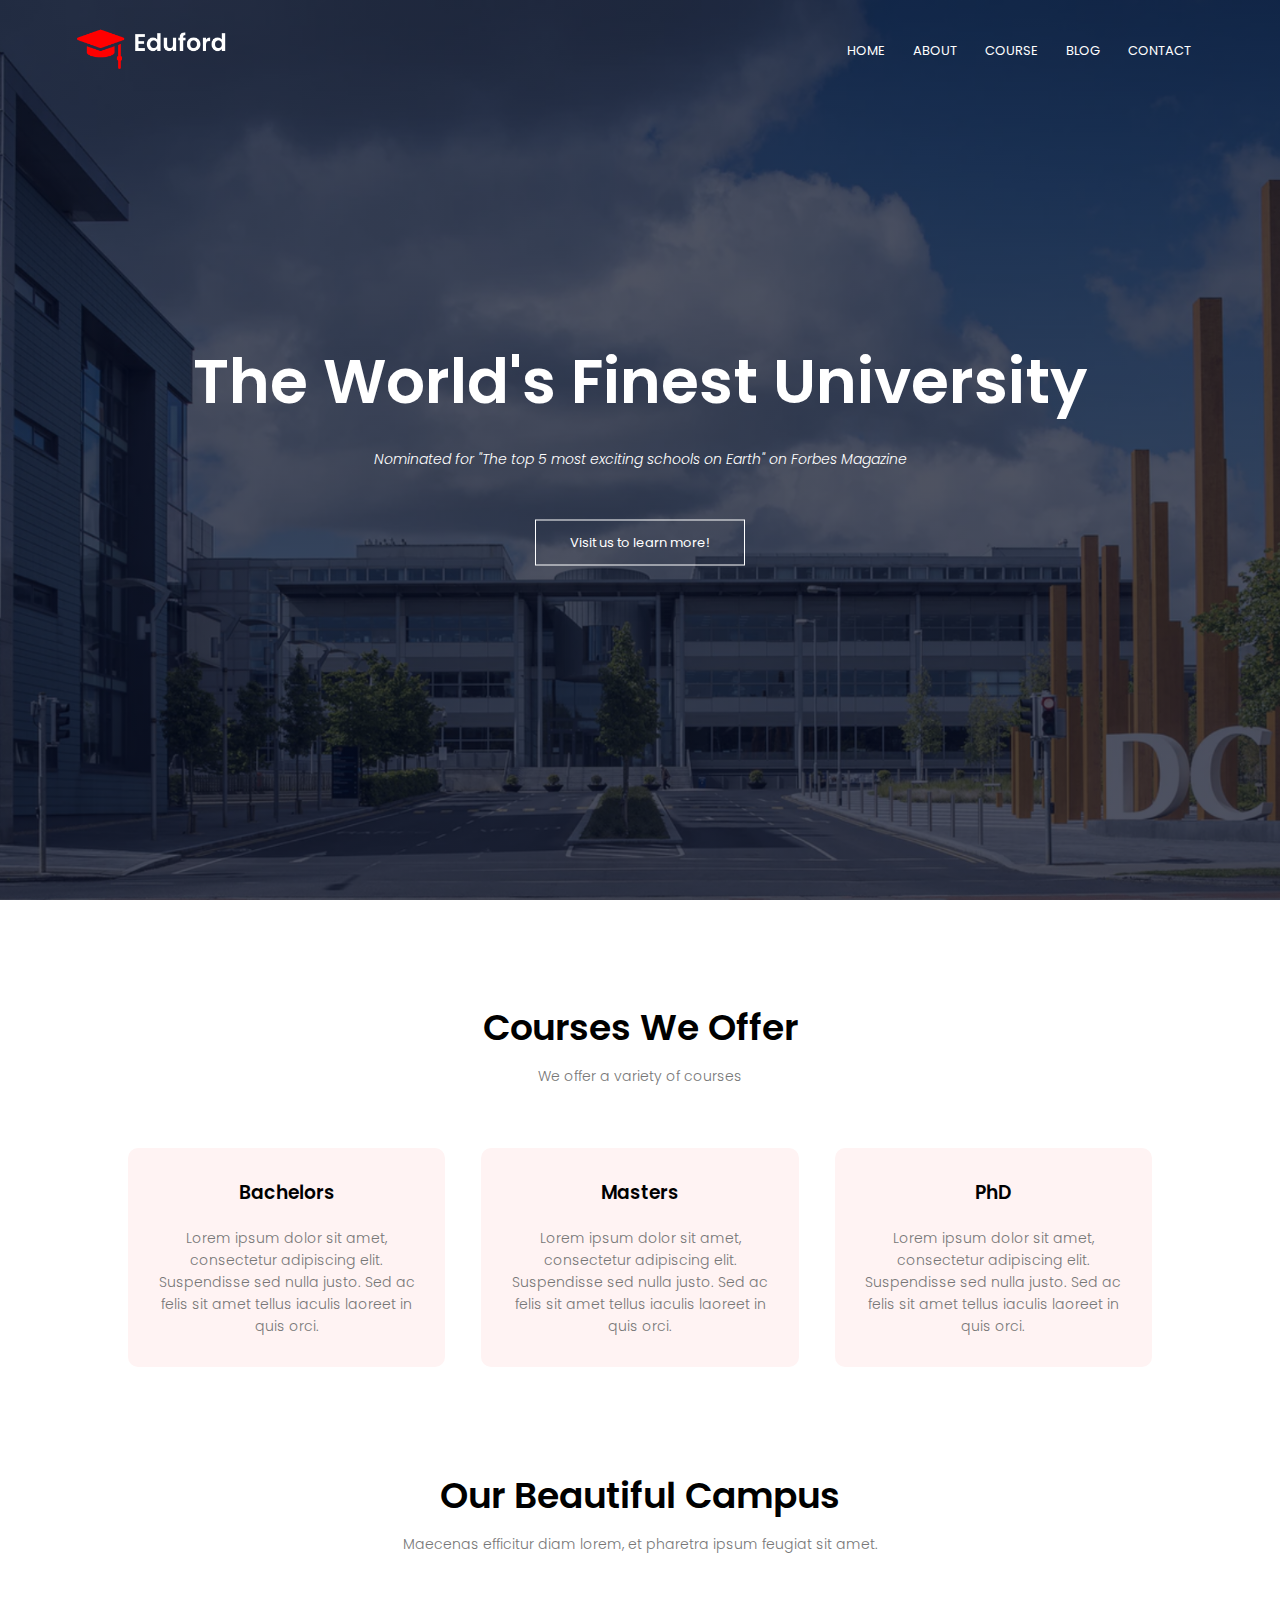
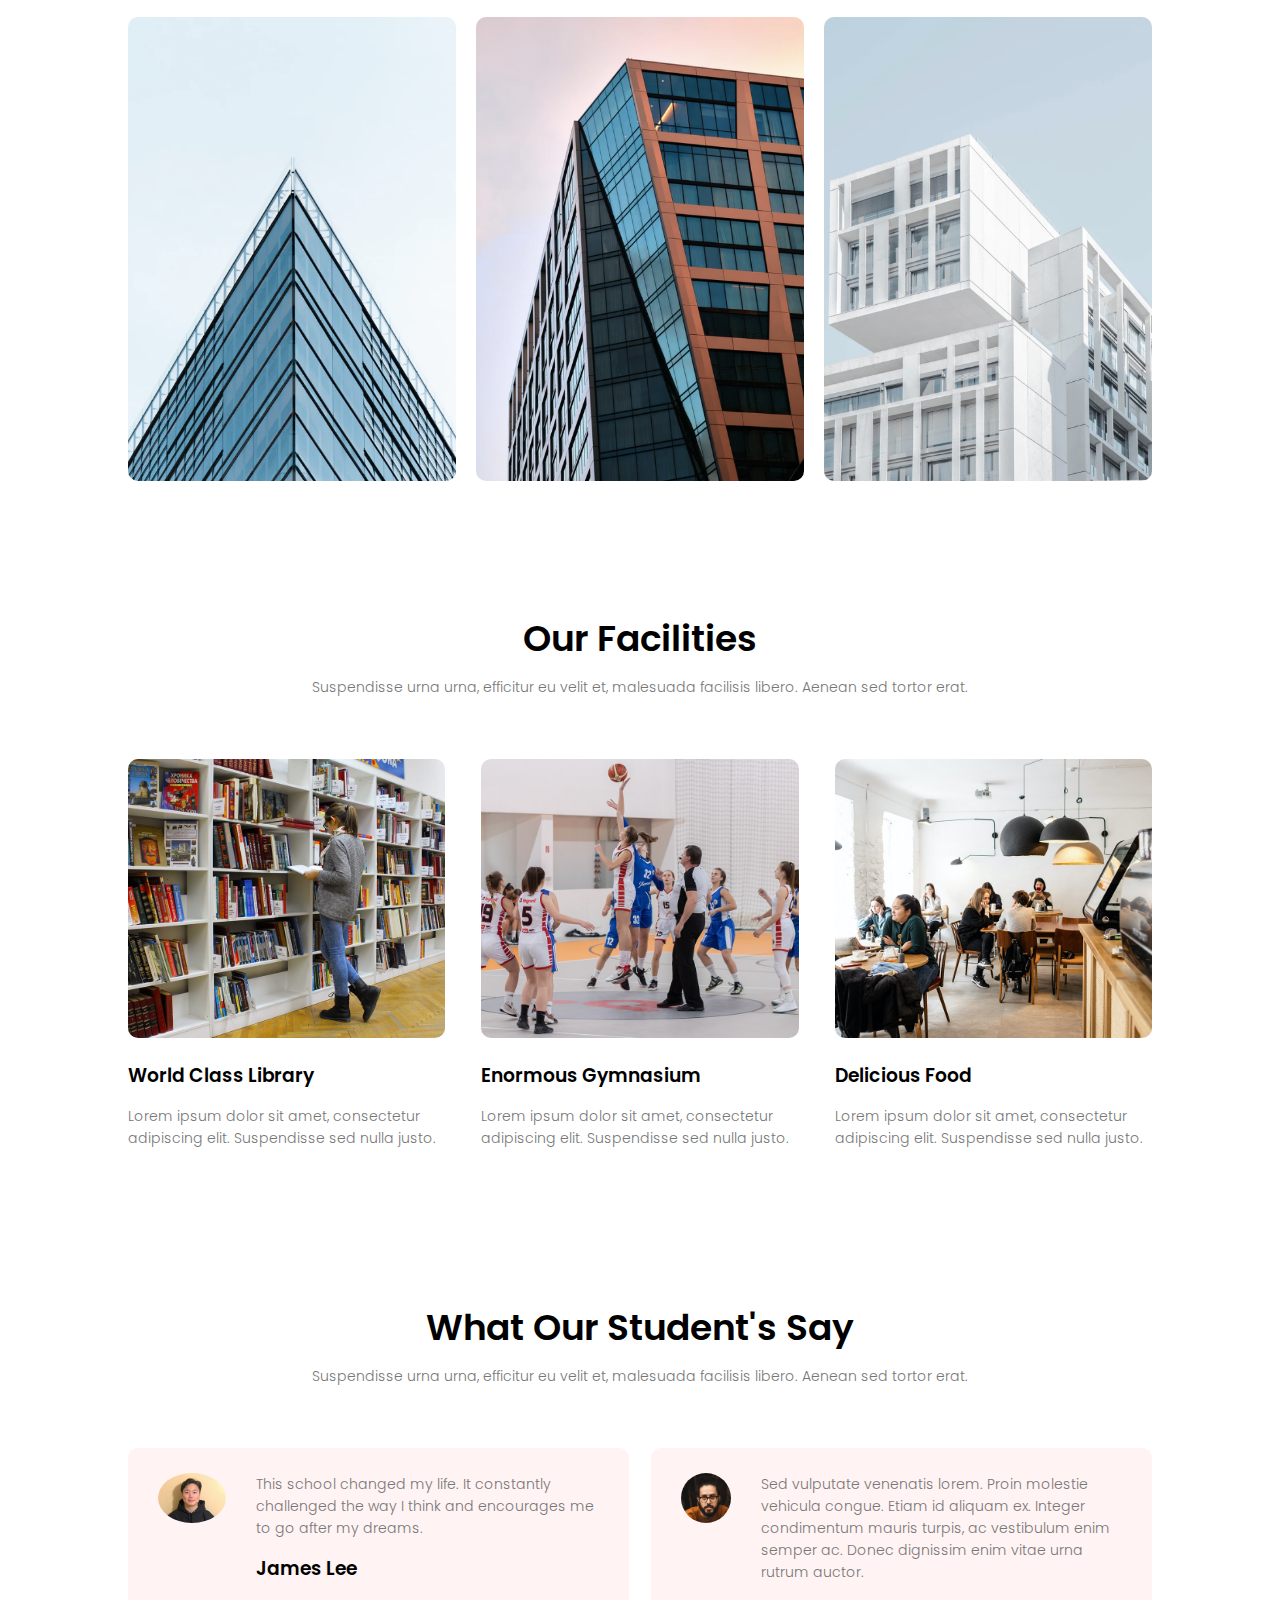
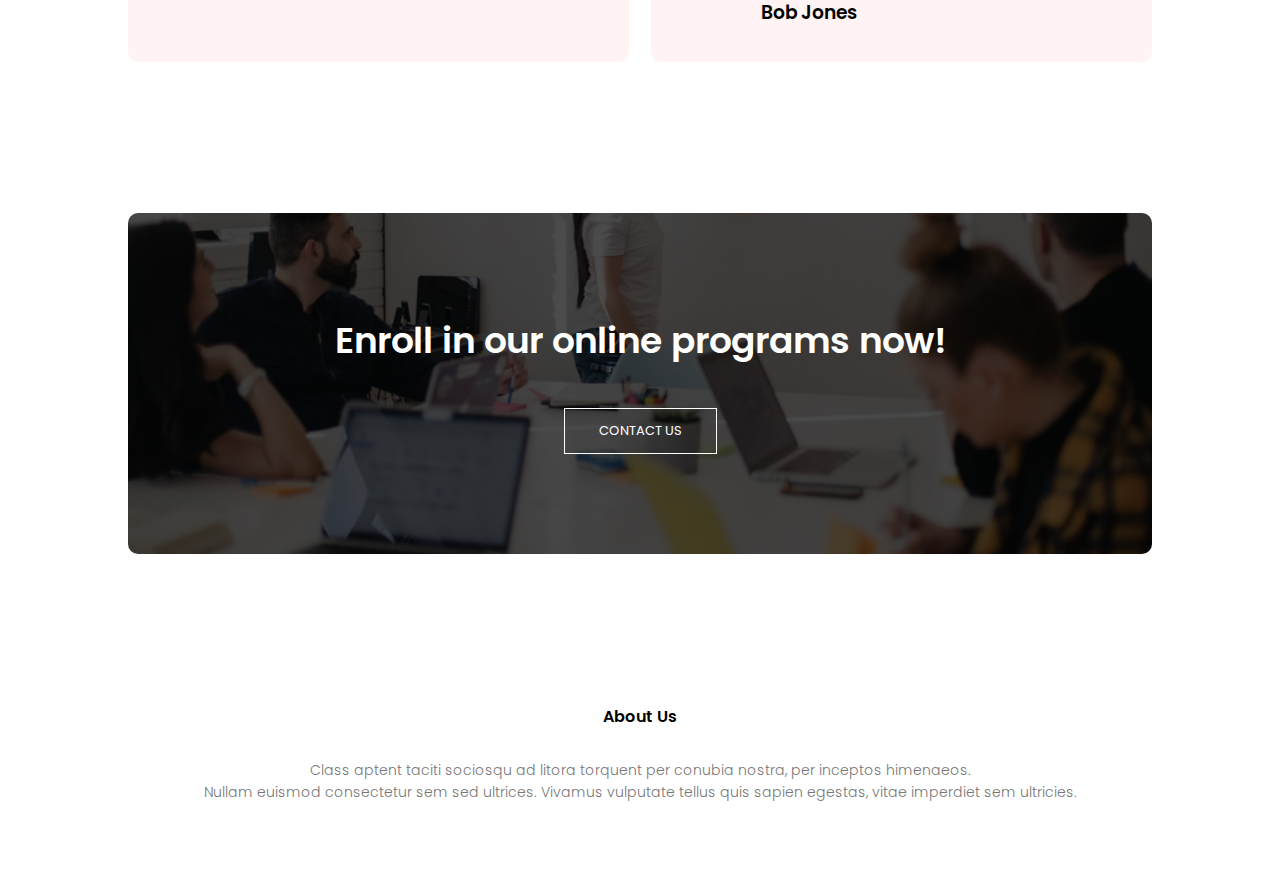
<file: index.html>
<!DOCTYPE html>
<html lang="en">
<head>
    <meta charset="UTF-8">
    <meta http-equiv="X-UA-Compatible" content="IE=edge">
    <meta name="viewport" content="width=device-width, initial-scale=1.0">
    <title>James' University Website</title>
    <link rel="stylesheet" href="style.css">
    <link rel="preconnect" href="https://fonts.googleapis.com">
    <link rel="preconnect" href="https://fonts.gstatic.com" crossorigin>
    <link href="https://fonts.googleapis.com/css2?family=Poppins:wght@100;200;300;400;600;700&display=swap" rel="stylesheet">
    <link rel="stylesheet" href="https://cdnjs.cloudflare.com/ajax/libs/font-awesome/6.1.2/css/all.min.css" integrity="sha512-1sCRPdkRXhBV2PBLUdRb4tMg1w2YPf37qatUFeS7zlBy7jJI8Lf4VHwWfZZfpXtYSLy85pkm9GaYVYMfw5BC1A==" crossorigin="anonymous" referrerpolicy="no-referrer" />
</head>
<body>
    <section class="header">
        <nav>
            <a href="index.html"><img src="images/logo.png" alt=""></a>
            <div class="nav-links" id="navLinks">
                <i class="fa fa-solid fa-xmark" onclick="hideMenu()"></i>
                <ul>
                    <li><a href="index.html">HOME</a></li>
                    <li><a href="about.html">ABOUT</a></li>
                    <li><a href="course.html">COURSE</a></li>
                    <li><a href="blog.html">BLOG</a></li>
                    <li><a href="contact.html">CONTACT</a></li>
                </ul>
            </div>
            <i class="fa fa-solid fa-bars" onclick="showMenu()"></i>
        </nav>
    
    <div class="text-box">
        <h1>The World's Finest University</h1>
        <p> 
            <em>
            Nominated for "The top 5 most exciting schools on Earth" on Forbes Magazine
            </em>
        </p>
        <a href="" class="hero-btn">Visit us to learn more!</a>
    </div>

    </section>

<!-- Course -->

<section class="course">
    <h1>Courses We Offer</h1>
    <p>We offer a variety of courses</p>

    <div class="row">
        <div class="course-col">
            <h3>Bachelors</h3>
            <p>
                Lorem ipsum dolor sit amet, consectetur adipiscing elit. Suspendisse sed nulla justo. Sed ac felis sit amet tellus iaculis laoreet in quis orci.</p>
        </div>
        <div class="course-col">
            <h3>Masters</h3>
            <p>
                Lorem ipsum dolor sit amet, consectetur adipiscing elit. Suspendisse sed nulla justo. Sed ac felis sit amet tellus iaculis laoreet in quis orci.</p>
        </div>
        <div class="course-col">
            <h3>PhD</h3>
            <p>
                Lorem ipsum dolor sit amet, consectetur adipiscing elit. Suspendisse sed nulla justo. Sed ac felis sit amet tellus iaculis laoreet in quis orci.</p>
        </div>
    </div>

</section>

<!-- campus -->

<section class="campus">
    <h1>Our Beautiful Campus</h1>
    <p>Maecenas efficitur diam lorem, et pharetra ipsum feugiat sit amet.</p>

    <div class="row">
        <div class="campus-col">
            <img src="images/london.png" alt="">
            <div class="layer">
                <h3>LONDON</h3>
            </div>
        </div>
        <div class="campus-col">
            <img src="images/newyork.png" alt="">
            <div class="layer">
                <h3>NEW YORK</h3>
            </div>
        </div>
        <div class="campus-col">
            <img src="images/washington.png" alt="">
            <div class="layer">
                <h3>WASHINGTON</h3>
            </div>
        </div>
    </div>
</section>

<!-- facilities -->

<section class="facilities">
    <h1>Our Facilities</h1>
    <p>Suspendisse urna urna, efficitur eu velit et, malesuada facilisis libero. Aenean sed tortor erat.</p>

    <div class="row">
        <div class="facilities-col">
            <img src="images/library.png" alt="">
            <h3>World Class Library</h3>
            <p>Lorem ipsum dolor sit amet, consectetur adipiscing elit. Suspendisse sed nulla justo.</p>
        </div>
        <div class="facilities-col">
            <img src="images/basketball.png" alt="">
            <h3>Enormous Gymnasium</h3>
            <p>Lorem ipsum dolor sit amet, consectetur adipiscing elit. Suspendisse sed nulla justo.</p>
        </div>
        <div class="facilities-col">
            <img src="images/cafeteria.png" alt="">
            <h3>Delicious Food</h3>
            <p>Lorem ipsum dolor sit amet, consectetur adipiscing elit. Suspendisse sed nulla justo.</p>
        </div>
    </div>
</section>

<!-- testimonials -->

<section class="testimonial">
    <h1>What Our Student's Say</h1>
    <p>Suspendisse urna urna, efficitur eu velit et, malesuada facilisis libero. Aenean sed tortor erat.</p>

    <div class="row">
        <div class="testimonial-col">
            <img src="images/user1.jpg" alt="">
            <div>
                <p>This school changed my life. It constantly challenged the way I think and encourages me to go after my dreams.
                </p>
                <h3>James Lee</h3>
                <i class="fa-solid fa-star"></i>
                <i class="fa-solid fa-star"></i>
                <i class="fa-solid fa-star"></i>
                <i class="fa-solid fa-star"></i>
                <i class="fa-solid fa-star"></i>
            </div>
        </div>
        <div class="testimonial-col">
            <img src="images/user2.jpg" alt="">
            <div>
                <p>Sed vulputate venenatis lorem. Proin molestie vehicula congue. Etiam id aliquam ex. Integer condimentum mauris turpis, ac vestibulum enim semper ac. Donec dignissim enim vitae urna rutrum auctor.</p>
                <h3>Bob Jones</h3>
                <i class="fa-solid fa-star"></i>
                <i class="fa-solid fa-star"></i>
                <i class="fa-solid fa-star"></i>
                <i class="fa-solid fa-star"></i>
                <i class="fa-solid fa-star-half-stroke"></i>
            </div>
        </div>
    </div>
</section>

<!-- Call To Action -->

<section class="cta">
    <h1>Enroll in our online programs now!</h1>
    <a href="" class="hero-btn">CONTACT US</a>
</section>

<!-- Footer -->

<section class="footer">
    <h4>About Us</h4>
    <p>Class aptent taciti sociosqu ad litora torquent per conubia nostra, per inceptos himenaeos. <br> Nullam euismod consectetur sem sed ultrices. Vivamus vulputate tellus quis sapien egestas, vitae imperdiet sem ultricies.</p>
    <div class="icons">
        <i class="fa fa-brands fa-facebook"></i>
        <i class="fa fa-brands fa-twitter"></i>
        <i class="fa fa-brands fa-instagram"></i>
        <i class="fa fa-brands fa-linkedin"></i>
    </div>
</section>

<!-- JavaScript for Menue Toggling -->
    <script>
        var navLinks = document.getElementById("navLinks");

        function showMenu() {
            navLinks.style.right = "0";
        }
        function hideMenu() {
            navLinks.style.right = "-200px";
        }

    </script>
</body>
</html>
</file>
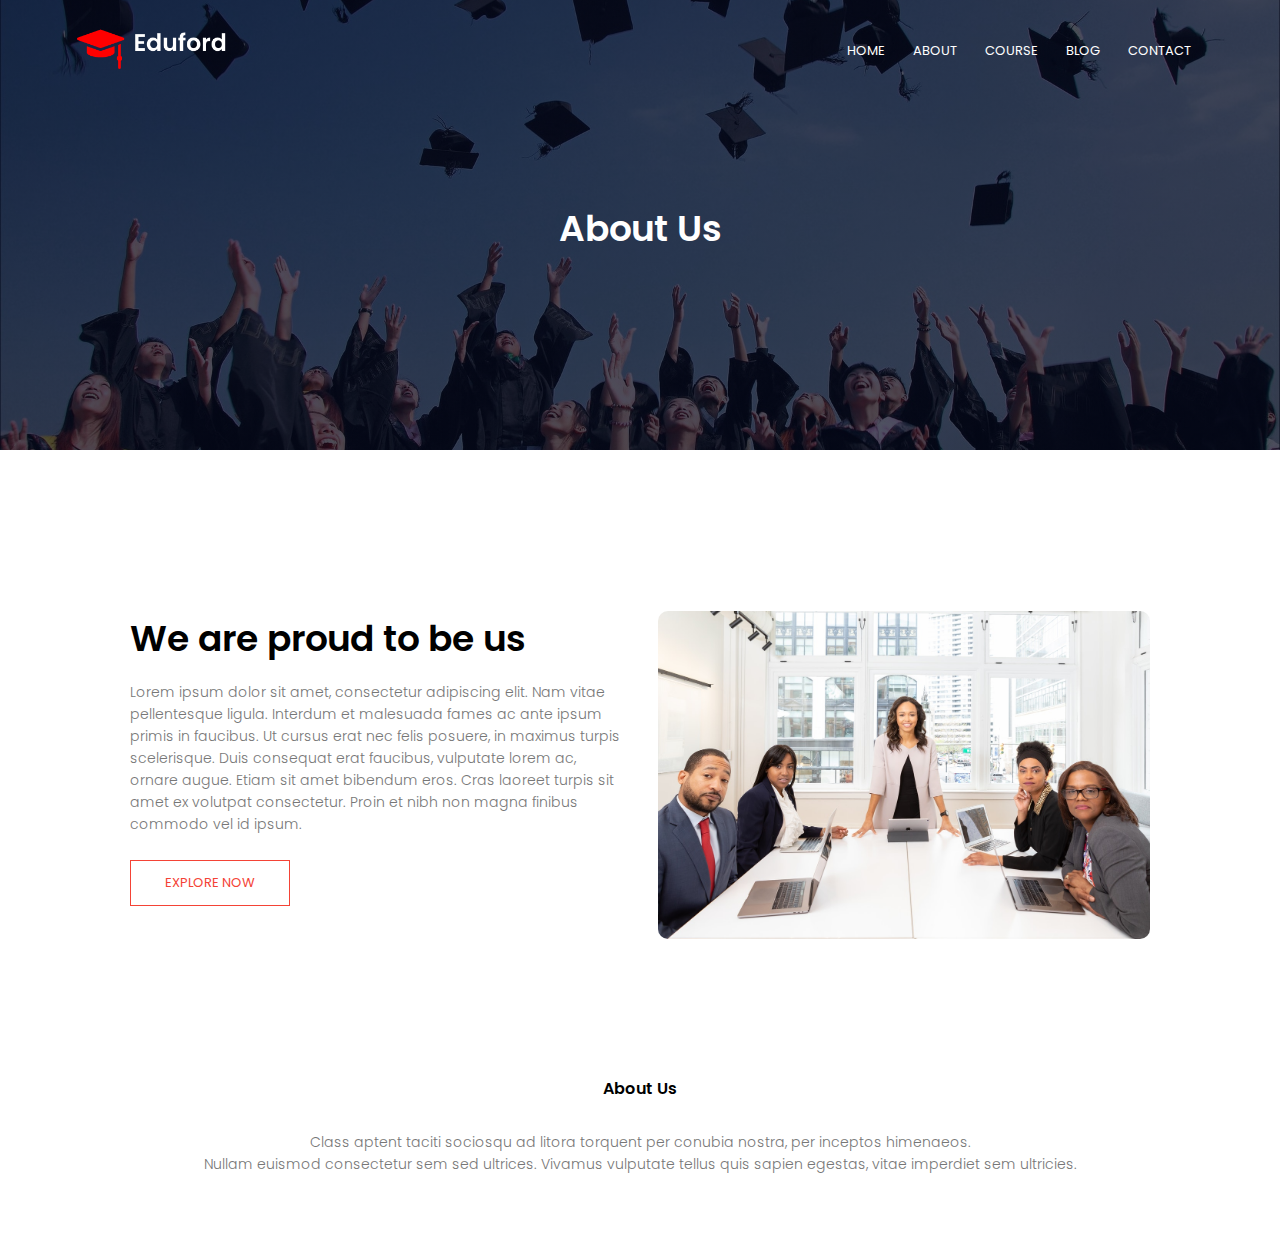
<file: about.html>
<!DOCTYPE html>
<html lang="en">
<head>
    <meta charset="UTF-8">
    <meta http-equiv="X-UA-Compatible" content="IE=edge">
    <meta name="viewport" content="width=device-width, initial-scale=1.0">
    <title>James' University Website</title>
    <link rel="stylesheet" href="style.css">
    <link rel="preconnect" href="https://fonts.googleapis.com">
    <link rel="preconnect" href="https://fonts.gstatic.com" crossorigin>
    <link href="https://fonts.googleapis.com/css2?family=Poppins:wght@100;200;300;400;600;700&display=swap" rel="stylesheet">
    <link rel="stylesheet" href="https://cdnjs.cloudflare.com/ajax/libs/font-awesome/6.1.2/css/all.min.css" integrity="sha512-1sCRPdkRXhBV2PBLUdRb4tMg1w2YPf37qatUFeS7zlBy7jJI8Lf4VHwWfZZfpXtYSLy85pkm9GaYVYMfw5BC1A==" crossorigin="anonymous" referrerpolicy="no-referrer" />
</head>
<body>
    <section class="sub-header">
        <nav>
            <a href="index.html"><img src="images/logo.png" alt=""></a>
            <div class="nav-links" id="navLinks">
                <i class="fa fa-solid fa-xmark" onclick="hideMenu()"></i>
                <ul>
                    <li><a href="index.html">HOME</a></li>
                    <li><a href="about.html">ABOUT</a></li>
                    <li><a href="course.html">COURSE</a></li>
                    <li><a href="blog.html">BLOG</a></li>
                    <li><a href="contact.html">CONTACT</a></li>
                </ul>
            </div>
            <i class="fa fa-solid fa-bars" onclick="showMenu()"></i>
        </nav>
        <h1>About Us</h1>
    </section>

<!-- about us content -->

<section class="about-us">
    <div class="row">
        <div class="about-col">
            <h1>We are proud to be us </h1>
            <p>Lorem ipsum dolor sit amet, consectetur adipiscing elit. Nam vitae pellentesque ligula. Interdum et malesuada fames ac ante ipsum primis in faucibus. Ut cursus erat nec felis posuere, in maximus turpis scelerisque. Duis consequat erat faucibus, vulputate lorem ac, ornare augue. Etiam sit amet bibendum eros. Cras laoreet turpis sit amet ex volutpat consectetur. Proin et nibh non magna finibus commodo vel id ipsum.</p>
            <a href="" class="hero-btn red-btn">EXPLORE NOW</a>
        </div>
        <div class="about-col">
            <img src="images/about.jpg" alt="">
        </div>
    </div>
</section>

<!-- Footer -->

<section class="footer">
    <h4>About Us</h4>
    <p>Class aptent taciti sociosqu ad litora torquent per conubia nostra, per inceptos himenaeos. <br> Nullam euismod consectetur sem sed ultrices. Vivamus vulputate tellus quis sapien egestas, vitae imperdiet sem ultricies.</p>
    <div class="icons">
        <i class="fa fa-brands fa-facebook"></i>
        <i class="fa fa-brands fa-twitter"></i>
        <i class="fa fa-brands fa-instagram"></i>
        <i class="fa fa-brands fa-linkedin"></i>
    </div>
</section>

<!-- JavaScript for Menue Toggling -->
    <script>
        var navLinks = document.getElementById("navLinks");

        function showMenu() {
            navLinks.style.right = "0";
        }
        function hideMenu() {
            navLinks.style.right = "-200px";
        }

    </script>
</body>
</html>
</file>
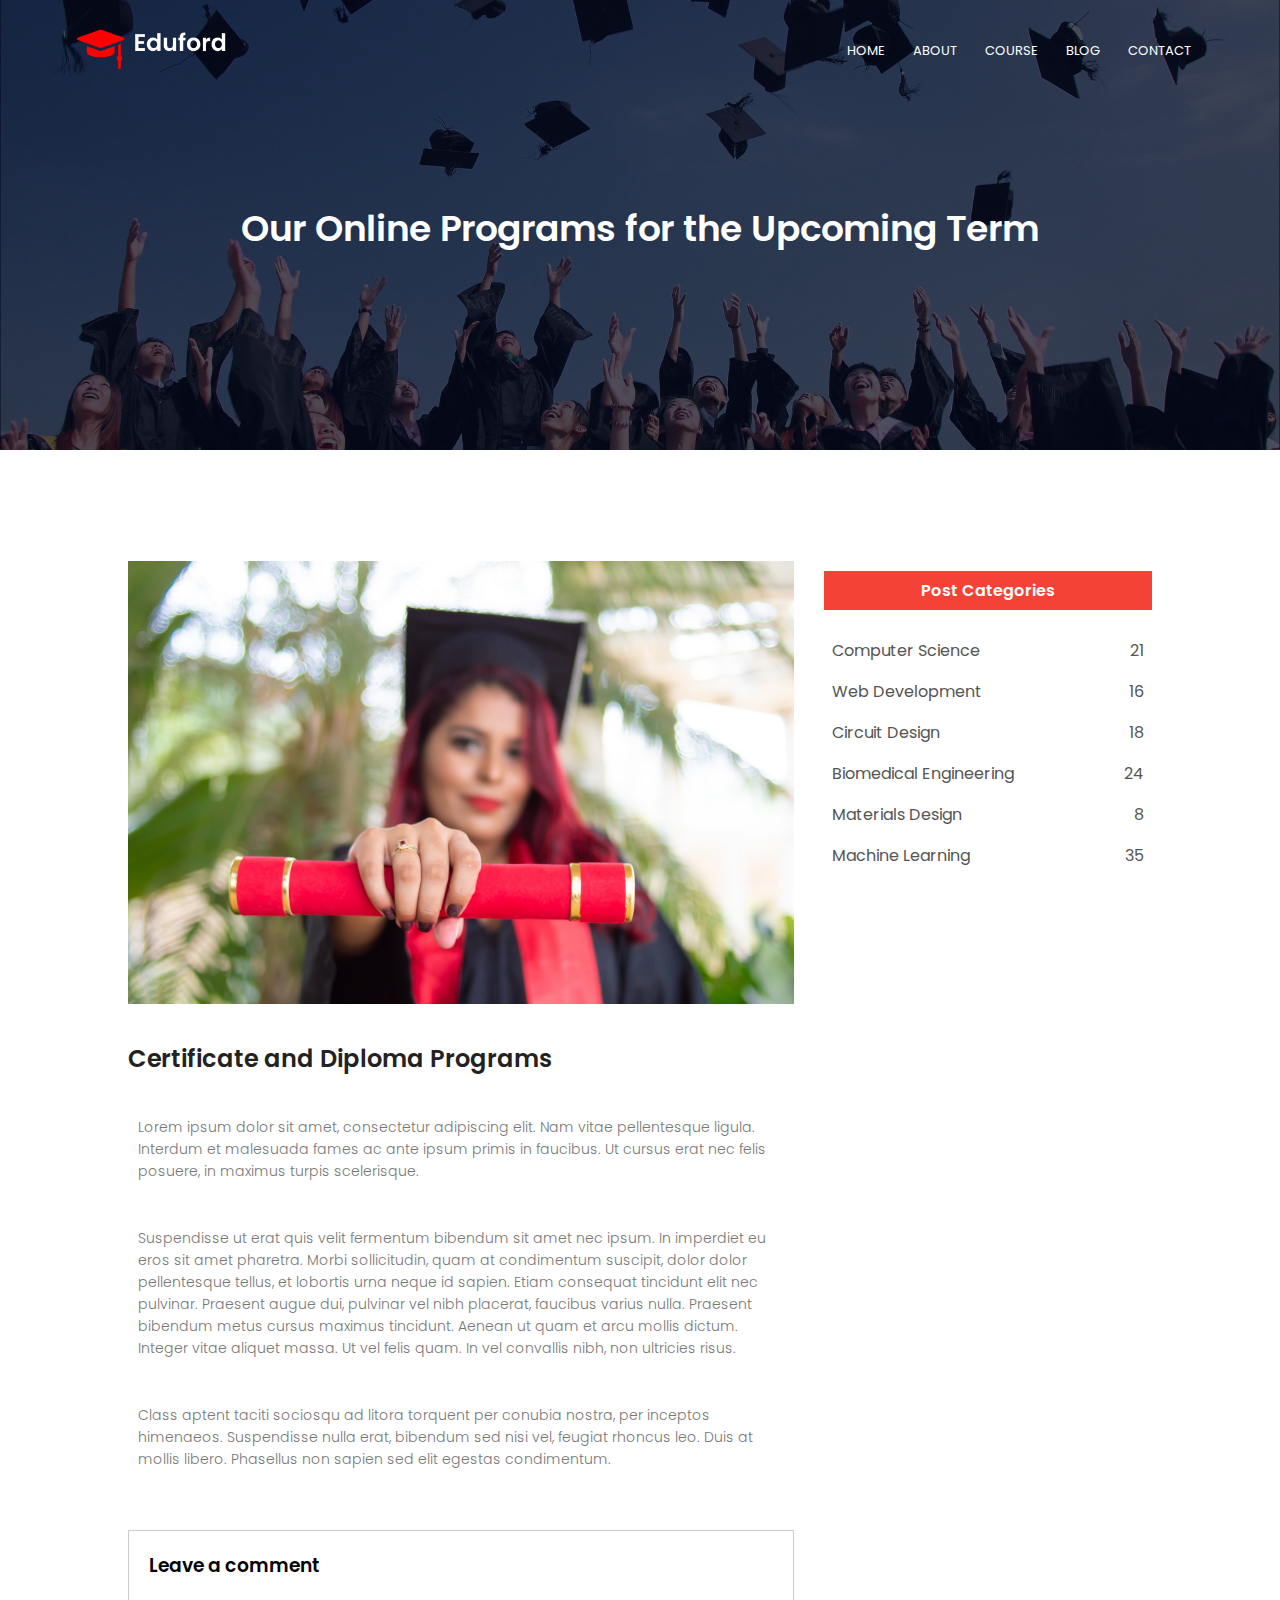
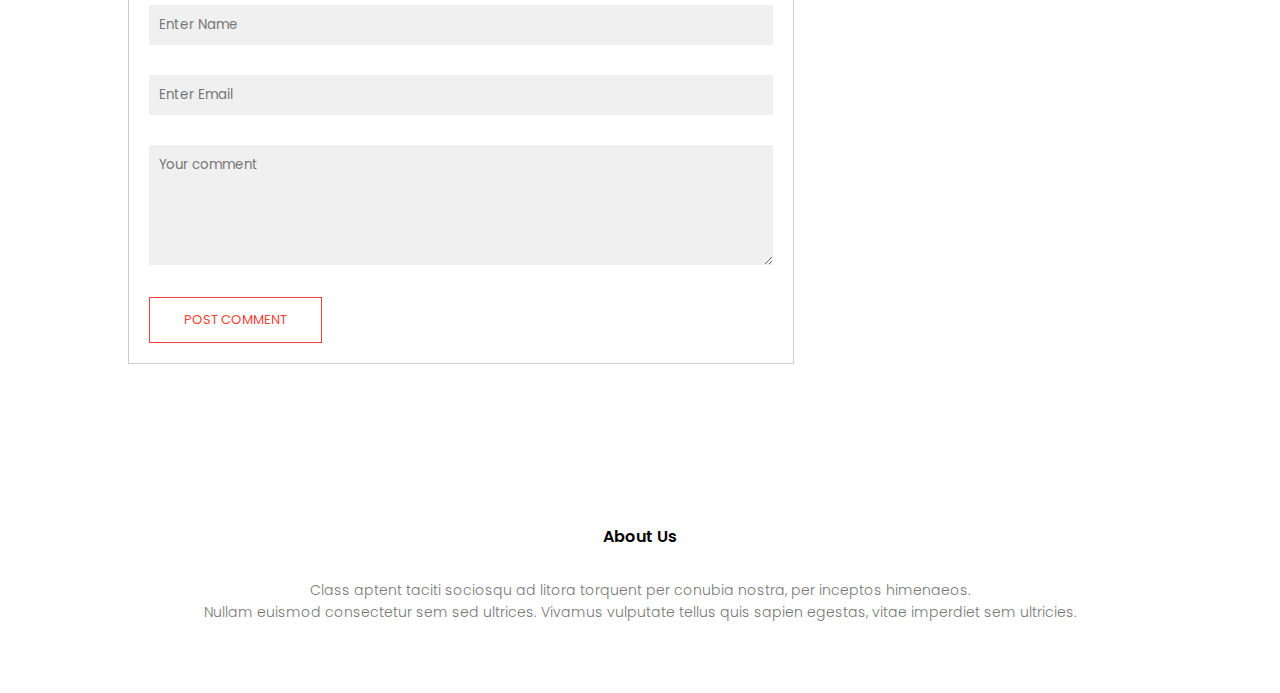
<file: blog.html>
<!DOCTYPE html>
<html lang="en">
<head>
    <meta charset="UTF-8">
    <meta http-equiv="X-UA-Compatible" content="IE=edge">
    <meta name="viewport" content="width=device-width, initial-scale=1.0">
    <title>James' University Website</title>
    <link rel="stylesheet" href="style.css">
    <link rel="preconnect" href="https://fonts.googleapis.com">
    <link rel="preconnect" href="https://fonts.gstatic.com" crossorigin>
    <link href="https://fonts.googleapis.com/css2?family=Poppins:wght@100;200;300;400;600;700&display=swap" rel="stylesheet">
    <link rel="stylesheet" href="https://cdnjs.cloudflare.com/ajax/libs/font-awesome/6.1.2/css/all.min.css" integrity="sha512-1sCRPdkRXhBV2PBLUdRb4tMg1w2YPf37qatUFeS7zlBy7jJI8Lf4VHwWfZZfpXtYSLy85pkm9GaYVYMfw5BC1A==" crossorigin="anonymous" referrerpolicy="no-referrer" />
</head>
<body>
    <section class="sub-header">
        <nav>
            <a href="index.html"><img src="images/logo.png" alt=""></a>
            <div class="nav-links" id="navLinks">
                <i class="fa fa-solid fa-xmark" onclick="hideMenu()"></i>
                <ul>
                    <li><a href="index.html">HOME</a></li>
                    <li><a href="about.html">ABOUT</a></li>
                    <li><a href="course.html">COURSE</a></li>
                    <li><a href="blog.html">BLOG</a></li>
                    <li><a href="contact.html">CONTACT</a></li>
                </ul>
            </div>
            <i class="fa fa-solid fa-bars" onclick="showMenu()"></i>
        </nav>
        <h1>Our Online Programs for the Upcoming Term</h1>
    </section>

<!-- blog page content -->

<section class="blog-content">
    <div class="row">
        <div class="blog-left">
            <img src="images/certificate.jpg" alt="">
            <h2>Certificate and Diploma Programs</h2>
            <p>Lorem ipsum dolor sit amet, consectetur adipiscing elit. Nam vitae pellentesque ligula. Interdum et malesuada fames ac ante ipsum primis in faucibus. Ut cursus erat nec felis posuere, in maximus turpis scelerisque. </p>
            <br>
            <p>Suspendisse ut erat quis velit fermentum bibendum sit amet nec ipsum. In imperdiet eu eros sit amet pharetra. Morbi sollicitudin, quam at condimentum suscipit, dolor dolor pellentesque tellus, et lobortis urna neque id sapien. Etiam consequat tincidunt elit nec pulvinar. Praesent augue dui, pulvinar vel nibh placerat, faucibus varius nulla. Praesent bibendum metus cursus maximus tincidunt. Aenean ut quam et arcu mollis dictum. Integer vitae aliquet massa. Ut vel felis quam. In vel convallis nibh, non ultricies risus.</p>
            <br>
            <p>Class aptent taciti sociosqu ad litora torquent per conubia nostra, per inceptos himenaeos. Suspendisse nulla erat, bibendum sed nisi vel, feugiat rhoncus leo. Duis at mollis libero. Phasellus non sapien sed elit egestas condimentum.</p>

            <div class="comment-box">
                <h3>Leave a comment</h3>
                <form action="" class="comment-form">
                    <input type="text" placeholder="Enter Name">
                    <input type="text" placeholder="Enter Email">
                    <textarea name="" id="" rows="5" placeholder="Your comment"></textarea>
                    <button class="hero-btn red-btn">POST COMMENT</button>
                </form>
            </div>

        </div>
        <div class="blog-right">
            <h3>Post Categories</h3>
            <div>
                <span>Computer Science</span>
                <span>21</span>
            </div>
            <div>
                <span>Web Development</span>
                <span>16</span>
            </div>
            <div>
                <span>Circuit Design</span>
                <span>18</span>
            </div>
            <div>
                <span>Biomedical Engineering</span>
                <span>24</span>
            </div>
            <div>
                <span>Materials Design</span>
                <span>8</span>
            </div>
            <div>
                <span>Machine Learning</span>
                <span>35</span>
            </div>
        </div>
    </div>
</section>

<!-- Footer -->

<section class="footer">
    <h4>About Us</h4>
    <p>Class aptent taciti sociosqu ad litora torquent per conubia nostra, per inceptos himenaeos. <br> Nullam euismod consectetur sem sed ultrices. Vivamus vulputate tellus quis sapien egestas, vitae imperdiet sem ultricies.</p>
    <div class="icons">
        <i class="fa fa-brands fa-facebook"></i>
        <i class="fa fa-brands fa-twitter"></i>
        <i class="fa fa-brands fa-instagram"></i>
        <i class="fa fa-brands fa-linkedin"></i>
    </div>
</section>

<!-- JavaScript for Menue Toggling -->
    <script>
        var navLinks = document.getElementById("navLinks");

        function showMenu() {
            navLinks.style.right = "0";
        }
        function hideMenu() {
            navLinks.style.right = "-200px";
        }

    </script>
</body>
</html>
</file>
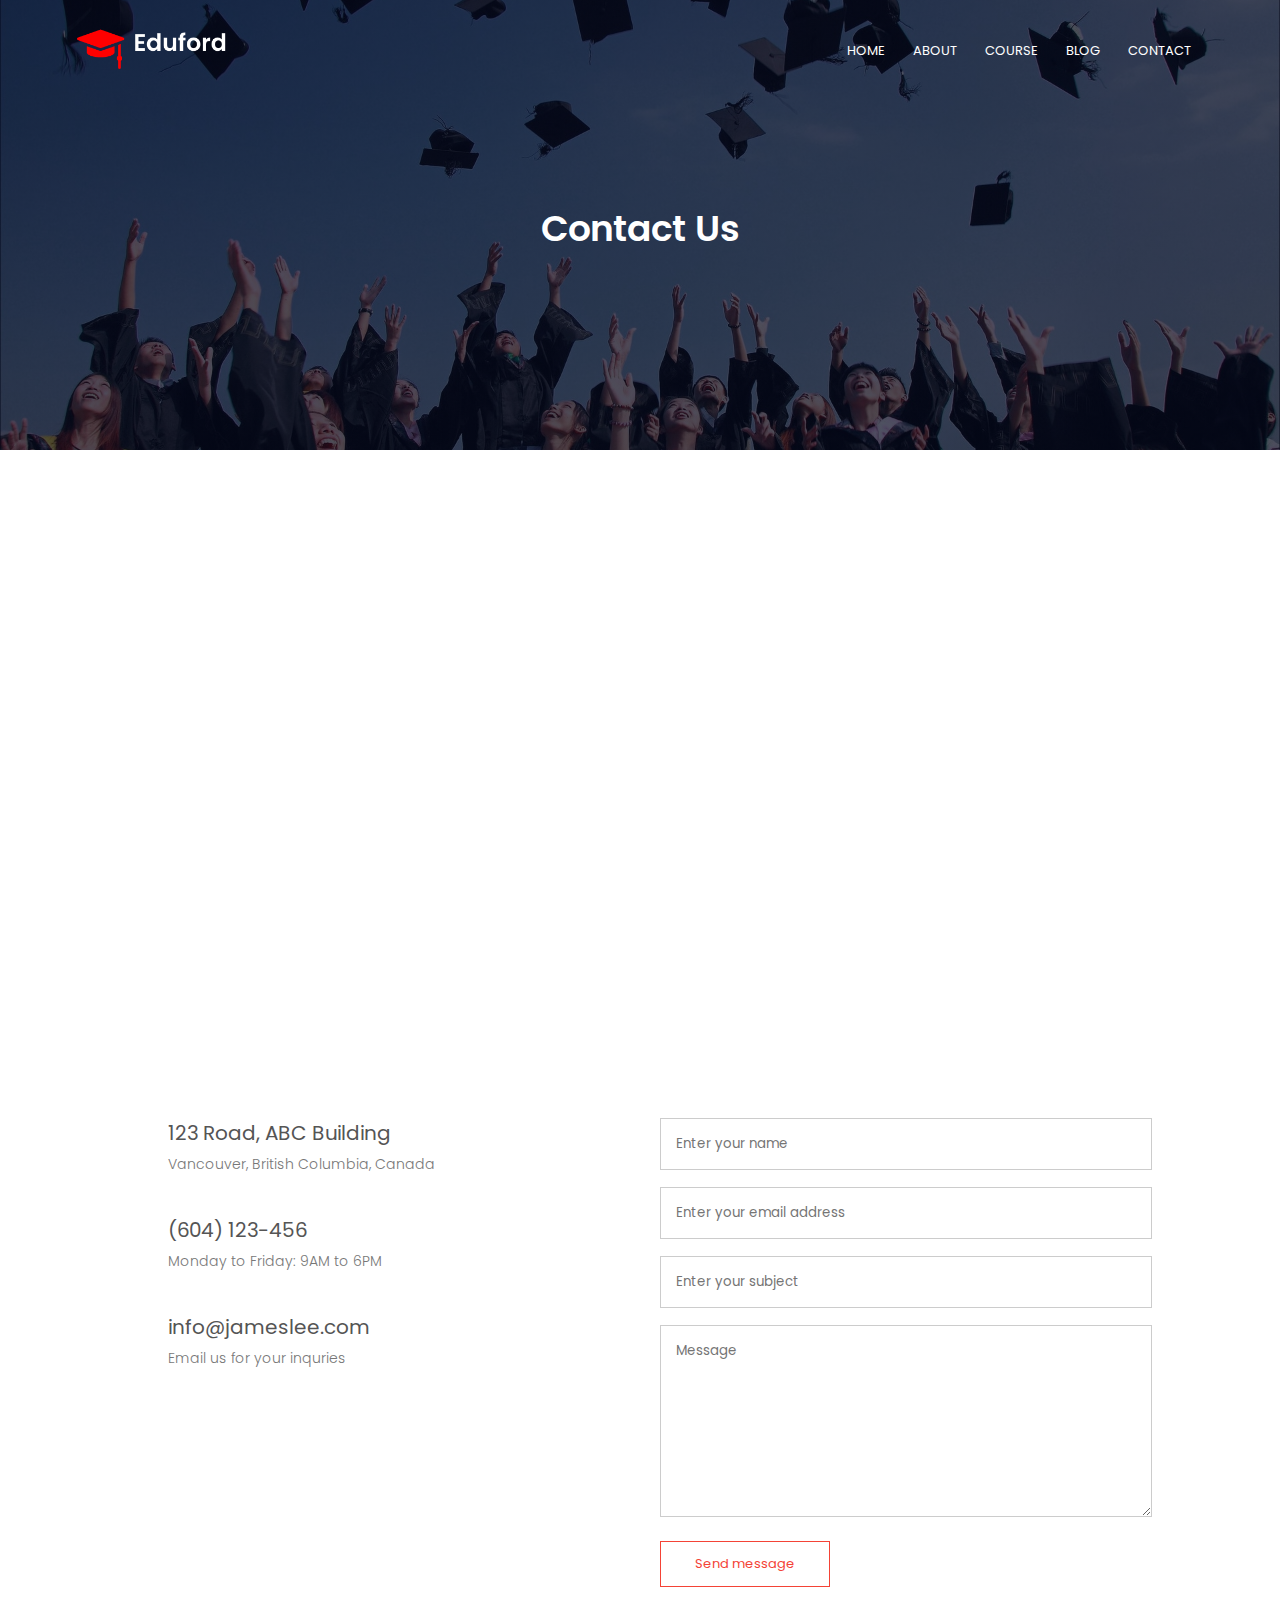
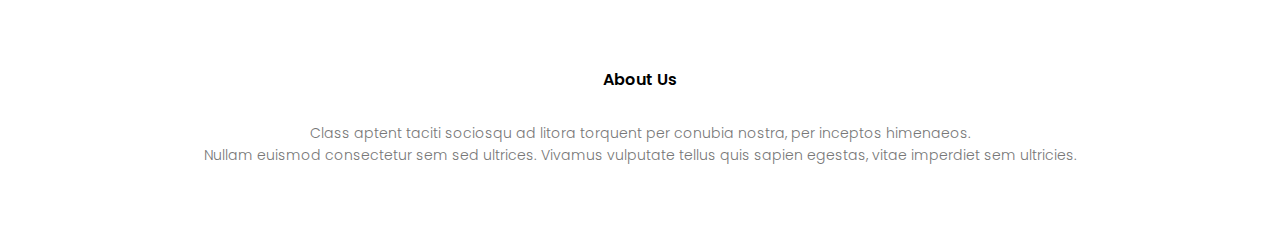
<file: contact.html>
<!DOCTYPE html>
<html lang="en">
<head>
    <meta charset="UTF-8">
    <meta http-equiv="X-UA-Compatible" content="IE=edge">
    <meta name="viewport" content="width=device-width, initial-scale=1.0">
    <title>James' University Website</title>
    <link rel="stylesheet" href="style.css">
    <link rel="preconnect" href="https://fonts.googleapis.com">
    <link rel="preconnect" href="https://fonts.gstatic.com" crossorigin>
    <link href="https://fonts.googleapis.com/css2?family=Poppins:wght@100;200;300;400;600;700&display=swap" rel="stylesheet">
    <link rel="stylesheet" href="https://cdnjs.cloudflare.com/ajax/libs/font-awesome/6.1.2/css/all.min.css" integrity="sha512-1sCRPdkRXhBV2PBLUdRb4tMg1w2YPf37qatUFeS7zlBy7jJI8Lf4VHwWfZZfpXtYSLy85pkm9GaYVYMfw5BC1A==" crossorigin="anonymous" referrerpolicy="no-referrer" />
</head>
<body>
    <section class="sub-header">
        <nav>
            <a href="index.html"><img src="images/logo.png" alt=""></a>
            <div class="nav-links" id="navLinks">
                <i class="fa fa-solid fa-xmark" onclick="hideMenu()"></i>
                <ul>
                    <li><a href="index.html">HOME</a></li>
                    <li><a href="about.html">ABOUT</a></li>
                    <li><a href="course.html">COURSE</a></li>
                    <li><a href="blog.html">BLOG</a></li>
                    <li><a href="contact.html">CONTACT</a></li>
                </ul>
            </div>
            <i class="fa fa-solid fa-bars" onclick="showMenu()"></i>
        </nav>
        <h1>Contact Us</h1>
    </section>

<!-- contact us -->

<section class="location">
    <iframe src="https://www.google.com/maps/embed?pb=!1m18!1m12!1m3!1d2604.320072485121!2d-122.89870948509137!3d49.25137898091039!2m3!1f0!2f0!3f0!3m2!1i1024!2i768!4f13.1!3m3!1m2!1s0x548679be304d39d9%3A0x62901bd3fc3d6835!2sFitness%20World!5e0!3m2!1sen!2sca!4v1660177282701!5m2!1sen!2sca" width="600" height="450" style="border:0;" allowfullscreen="" loading="lazy" referrerpolicy="no-referrer-when-downgrade"></iframe>
</section>

<section class="contact-us">
    <div class="row">
        <div class="contact-col">
            <div>
                <i class="fa fa-solid fa-building"></i>
                <span>
                    <h5>123 Road, ABC Building</h5>
                    <p>Vancouver, British Columbia, Canada</p>
                </span> 
            </div>
            <div>
                <i class="fa fa-solid fa-phone"></i>
                <span>
                    <h5>(604) 123-456</h5>
                    <p>Monday to Friday: 9AM to 6PM</p>
                </span> 
            </div>
            <div>
                <i class="fa fa-solid fa-envelope"></i>
                <span>
                    <h5>info@jameslee.com</h5>
                    <p>Email us for your inquries</p>
                </span> 
            </div>
        </div>
        <div class="contact-col">
            <form action="form-handler.php" method="post">
                <input type="text" name="name" placeholder="Enter your name" required>
                <input type="email" name="email" placeholder="Enter your email address" required>
                <input type="text" name="subject" placeholder="Enter your subject" required>
                <textarea name="message" rows="8" placeholder="Message"></textarea>
                <button class="hero-btn red-btn">Send message</button>
            </form>
        </div>
    </div>
</section>

<!-- Footer -->

<section class="footer">
    <h4>About Us</h4>
    <p>Class aptent taciti sociosqu ad litora torquent per conubia nostra, per inceptos himenaeos. <br> Nullam euismod consectetur sem sed ultrices. Vivamus vulputate tellus quis sapien egestas, vitae imperdiet sem ultricies.</p>
    <div class="icons">
        <i class="fa fa-brands fa-facebook"></i>
        <i class="fa fa-brands fa-twitter"></i>
        <i class="fa fa-brands fa-instagram"></i>
        <i class="fa fa-brands fa-linkedin"></i>
    </div>
</section>

<!-- JavaScript for Menue Toggling -->
    <script>
        var navLinks = document.getElementById("navLinks");

        function showMenu() {
            navLinks.style.right = "0";
        }
        function hideMenu() {
            navLinks.style.right = "-200px";
        }

    </script>
</body>
</html>
</file>
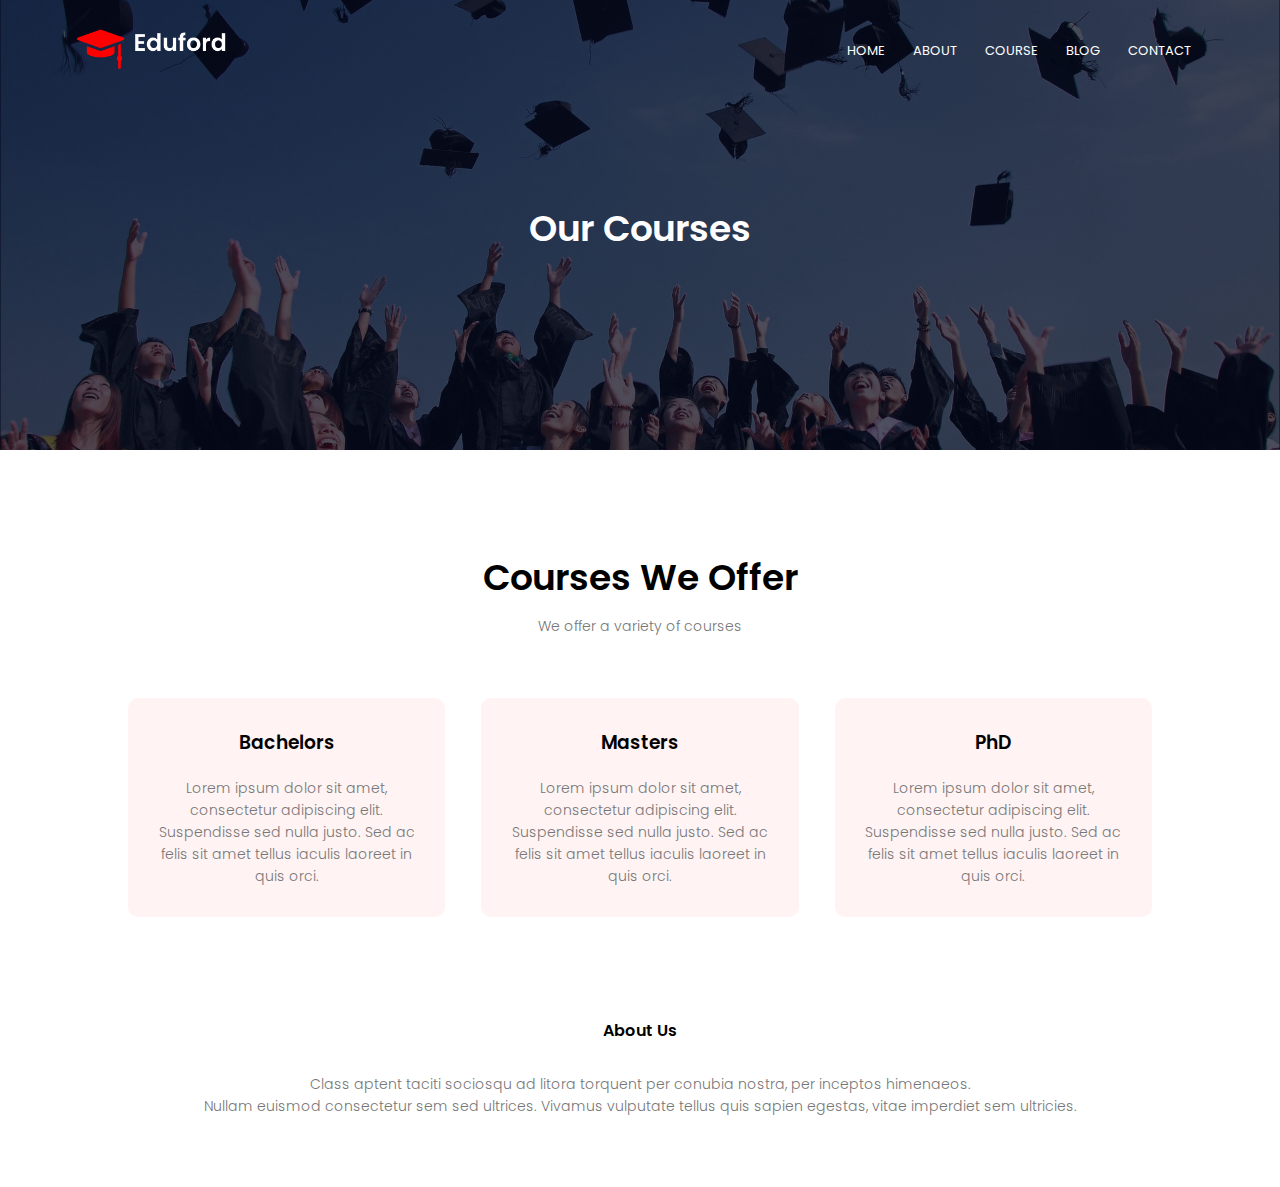
<file: course.html>
<!DOCTYPE html>
<html lang="en">
<head>
    <meta charset="UTF-8">
    <meta http-equiv="X-UA-Compatible" content="IE=edge">
    <meta name="viewport" content="width=device-width, initial-scale=1.0">
    <title>James' University Website</title>
    <link rel="stylesheet" href="style.css">
    <link rel="preconnect" href="https://fonts.googleapis.com">
    <link rel="preconnect" href="https://fonts.gstatic.com" crossorigin>
    <link href="https://fonts.googleapis.com/css2?family=Poppins:wght@100;200;300;400;600;700&display=swap" rel="stylesheet">
    <link rel="stylesheet" href="https://cdnjs.cloudflare.com/ajax/libs/font-awesome/6.1.2/css/all.min.css" integrity="sha512-1sCRPdkRXhBV2PBLUdRb4tMg1w2YPf37qatUFeS7zlBy7jJI8Lf4VHwWfZZfpXtYSLy85pkm9GaYVYMfw5BC1A==" crossorigin="anonymous" referrerpolicy="no-referrer" />
</head>
<body>
    <section class="sub-header">
        <nav>
            <a href="index.html"><img src="images/logo.png" alt=""></a>
            <div class="nav-links" id="navLinks">
                <i class="fa fa-solid fa-xmark" onclick="hideMenu()"></i>
                <ul>
                    <li><a href="index.html">HOME</a></li>
                    <li><a href="about.html">ABOUT</a></li>
                    <li><a href="course.html">COURSE</a></li>
                    <li><a href="blog.html">BLOG</a></li>
                    <li><a href="contact.html">CONTACT</a></li>
                </ul>
            </div>
            <i class="fa fa-solid fa-bars" onclick="showMenu()"></i>
        </nav>
        <h1>Our Courses</h1>
    </section>

<!-- Course -->

<section class="course">
    <h1>Courses We Offer</h1>
    <p>We offer a variety of courses</p>

    <div class="row">
        <div class="course-col">
            <h3>Bachelors</h3>
            <p>
                Lorem ipsum dolor sit amet, consectetur adipiscing elit. Suspendisse sed nulla justo. Sed ac felis sit amet tellus iaculis laoreet in quis orci.</p>
        </div>
        <div class="course-col">
            <h3>Masters</h3>
            <p>
                Lorem ipsum dolor sit amet, consectetur adipiscing elit. Suspendisse sed nulla justo. Sed ac felis sit amet tellus iaculis laoreet in quis orci.</p>
        </div>
        <div class="course-col">
            <h3>PhD</h3>
            <p>
                Lorem ipsum dolor sit amet, consectetur adipiscing elit. Suspendisse sed nulla justo. Sed ac felis sit amet tellus iaculis laoreet in quis orci.</p>
        </div>
    </div>

</section>

<!-- Footer -->

<section class="footer">
    <h4>About Us</h4>
    <p>Class aptent taciti sociosqu ad litora torquent per conubia nostra, per inceptos himenaeos. <br> Nullam euismod consectetur sem sed ultrices. Vivamus vulputate tellus quis sapien egestas, vitae imperdiet sem ultricies.</p>
    <div class="icons">
        <i class="fa fa-brands fa-facebook"></i>
        <i class="fa fa-brands fa-twitter"></i>
        <i class="fa fa-brands fa-instagram"></i>
        <i class="fa fa-brands fa-linkedin"></i>
    </div>
</section>

<!-- JavaScript for Menue Toggling -->
    <script>
        var navLinks = document.getElementById("navLinks");

        function showMenu() {
            navLinks.style.right = "0";
        }
        function hideMenu() {
            navLinks.style.right = "-200px";
        }

    </script>
</body>
</html>
</file>
<file: style.css>
*{
    margin: 0;
    padding: 0;
    font-family: 'Poppins', sans-serif;
}
.header {
    min-height: 100vh;
    width: 100%;
    background-image: linear-gradient(rgba(4,9,30,0.7),rgba(4,9,30,0.7)), url(images/banner.png);
    background-position: center;
    background-size: cover;
    position: relative;
}

nav {
    display: flex;
    padding: 2% 6%;
    justify-content: space-between;
    align-items: center;
}

nav img {
    width: 150px;
}

.nav-links {
    flex: 1;
    text-align: right;
}

.nav-links ul li {
    list-style: none;
    display: inline-block;
    padding: 8px 12px;
    position: relative;
}

.nav-links ul li a {
    color: #fff;
    text-decoration: none;
    font-size: 13px;
}

.nav-links ul li::after {
    content: '';
    width: 0%;
    height: 2px;
    background: #f44336;
    display: block;
    margin: auto;
    transition: 0.5s;
}

.nav-links ul li:hover::after {
    width: 100%;
}

.text-box {
    width: 90%;
    color: #fff;
    position: absolute;
    top: 50%;
    left: 50%;
    transform: translate(-50%, -50%);
    text-align: center;
}

.text-box h1 {
    font-size: 62px;
}

.text-box p {
    margin: 10px 0 40px;
    font-size: 14px;
    color: #fff;
}

.hero-btn {
    display: inline-block;
    text-decoration: none;
    color: #fff;
    border: 1px solid #fff;
    padding: 12px 34px;
    font-size: 13px;
    background-color: transparent;
    position: relative;
    cursor: pointer;
}

.hero-btn:hover {
    border: 1px solid #f44336;
    background: #f44336;
    transition: 0.5s;
}

nav .fa {
    display: none;
}

/* course */

.course {
    width: 80%;
    margin: auto;
    text-align: center;
    padding-top: 100px;
}

h1 {
    font-size: 36px;
    font-weight: 600;
}

p {
    color: #777;
    font-size: 14px;
    font-weight: 300;
    line-height: 22px;
    padding: 10px;
}

.row {
    margin-top: 5%;
    display: flex;
    justify-content: space-between;
}

.course-col {
    flex-basis: 31%;
    background-color: #fff3f3;
    border-radius: 10px;
    margin-bottom: 5%;
    padding: 20px 12px;
    box-sizing: border-box;
    transition: 0.5s;
}

h3 {
    text-align: center;
    font-weight: 600;
    margin: 10px 0;
}

.course-col:hover {
    box-shadow: 0 0 20px 0px rgba(0,0,0,0.2);
}

/* campus */

.campus {
    width: 80%;
    margin: auto;
    text-align: center;
    padding-top: 50px;
}

.campus-col {
    flex-basis: 32%;
    border-radius: 10px;
    margin-bottom: 30px;
    position: relative;
    overflow: hidden;
}

.campus-col img {
    width: 100%;
    display: block;
}

.layer {
    background-color: transparent;
    height: 100%;
    width: 100%;
    position: absolute;
    top: 0;
    left: 0;
    transition: 0.5s;
}

.layer:hover {
    background-color: rgba(226,0,0,0.7);
}

.layer h3 {
    width: 100%;
    font-weight: 500;
    color: #fff;
    font-size: 26px;
    bottom: 0;
    left: 50%;
    transform: translateX(-50%);
    position: absolute;
    opacity: 0;
    transition: 0.5s;
}

.layer:hover h3 {
    bottom: 49%;
    opacity: 1;
}

/* facilities */

.facilities {
    width: 80%;
    margin: auto;
    text-align: center;
    padding-top: 100px;
}

.facilities-col {
    flex-basis: 31%;
    border-radius: 10px;
    margin-bottom: 5%;
    text-align: left;
}

.facilities-col img {
    width: 100%;
    border-radius: 10px;
}

.facilities-col p {
    padding: 0;
}

.facilities-col h3 {
    margin-top: 16px;
    margin-bottom: 15px;
    text-align: left;
}

/* testimonial */

.testimonial {
    width: 80%;
    margin: auto;
    padding-top: 100px;
    text-align: center;
}

.testimonial-col {
    flex-basis: 44%;
    border-radius: 10px;
    margin-bottom: 5%;
    text-align: left;
    background-color: #fff3f3;
    padding: 25px;
    cursor: pointer;
    display: flex;
}

.testimonial-col img {
    height: 50px;
    margin-left: 5px;
    margin-right: 30px;
    border-radius: 50%;
}

.testimonial-col p {
    padding: 0;
}

.testimonial-col h3 {
    margin-top: 15px;
    text-align: left;
}

.testimonial-col .fa {
    color: #f44336;
}

/* call to action */

.cta {
    margin: 100px auto;
    width: 80%;
    background-image: linear-gradient(rgba(0,0,0,0.7), rgba(0,0,0,0.7)), url(images/banner2.jpg);
    background-position: center;
    background-size: cover;
    border-radius: 10px;
    text-align: center;
    padding: 100px 0;
}

.cta h1 {
    color: #fff;
    margin-bottom: 40px;
    padding: 0;
}

/* footer */

.footer {
    width: 80%;
    margin: auto;
    text-align: center;
    padding: 30px 0;
}

.footer h4 {
    margin-bottom: 20px;
    margin-top: 20px;
    font-weight: 600;
}

.icons .fa {
    color: #f44336;
    margin: 0 13px;
    cursor: pointer;
    padding: 18px 0;
    font-size: 20px;
}

/* about us page */

.sub-header {
    height: 50vh;
    width: 100%;
    background-image: linear-gradient(rgba(4,9,30,0.7), rgba(4,9,30,0.7)), url(images/background.jpg);
    background-position: center;
    background-size: cover;
    text-align: center;
    color: #fff;
}

.sub-header h1 {
    margin-top: 100px;
}

.about-us {
    width: 80%;
    margin: auto;
    padding-top: 80px;
    padding-bottom: 50px;
}

.about-col {
    flex-basis: 48%;
    padding: 30px 2px;
}

.about-col img {
    width: 100%;
    border-radius: 10px;
}

.about-col h1 {
    padding-top: 0;
}

.about-col p {
    padding: 15px 0 25px;
}

.red-btn {
    border: 1px solid #f44336;
    background: transparent;
    color: #f44336;
}

.red-btn:hover {
    color: #fff;
}

/* blog content */

.blog-content {
    width: 80%;
    margin: auto;
    padding: 60px 0;
}

.blog-left {
    flex-basis: 65%;
}

.blog-left img {
    width: 100%;
}

.blog-left h2 {
    color: #222;
    font-weight: 600;
    margin: 30px 0;
}

.blog-right {
    flex-basis: 32%;
}
.blog-right h3 {
    background-color: #f44336;
    color: #fff;
    padding: 7px 0;
    font-size: 16px;
    margin-bottom: 20px;
}

.blog-right div {
    display: flex;
    align-items: center;
    justify-content: space-between;
    color: #555;
    padding: 8px;
    box-sizing: border-box;
}

.comment-box {
    border: 1px solid #ccc;
    margin: 50px 0;
    padding: 10px 20px;
}

.comment-box h3 {
    text-align: left;
}

.comment-form input, .comment-form textarea {
    width: 100%;
    padding: 10px;
    margin: 15px 0;
    box-sizing: border-box;
    border: none;
    outline: none;
    background: #f0f0f0;
}

.comment-form button {
    margin: 10px 0;
}

/* contact us page */

.location {
    width: 80%;
    margin: auto;
    padding: 80px 0;
}

.location iframe {
    width: 100%;
}

.contact-us {
    width: 80%;
    margin: auto;
}

.contact-col {
    flex-basis: 48%;
    margin-bottom: 30px;
}

.contact-col div {
    display: flex;
    align-items: center;
    margin-bottom: 40px;
}

.contact-col div .fa {
    font-size: 28px;
    color: #f44336;
    margin: 10px;
    margin-right: 30px;
}

.contact-col div p {
    padding: 0;
}

.contact-col div h5 {
    font-size: 20px;
    margin-bottom: 5px;
    color: #555;
    font-weight: 400;
}

.contact-col input, .contact-col textarea {
    width: 100%;
    padding: 15px;
    margin-bottom: 17px;
    outline: none;
    border: 1px solid #ccc;
    box-sizing: border-box;
}

/* media queries */

@media(max-width: 700px) {
    .text-box h1{
        font-size: 20px;
    }
    .nav-links ul li {
        display: block;
    }
    .nav-links {
        position: fixed;
        background-color: #f44336;
        height: 100vh;
        width: 200px;
        top: 0;
        right: -200px;
        text-align: left;
        z-index: 2;
        transition: 0.75s;
    }
    nav .fa {
        display: block;
        color: #fff;
        margin: 10px;
        font-size: 22px;
        cursor: pointer;
    }
    .nav-links ul {
        padding: 30px;
    }

    /* course */

    .row {
        flex-direction: column;
    }

    /* testimonial */
    .testimonial-col img {
        margin-left: 0;
        margin-right: 15px;
    }

    /* cta */
    .cta h1 {
        font-size: 24px;
    }

    /* blog content */
    .sub-header h1 {
        font-size: 24px;
    }
}
</file>
